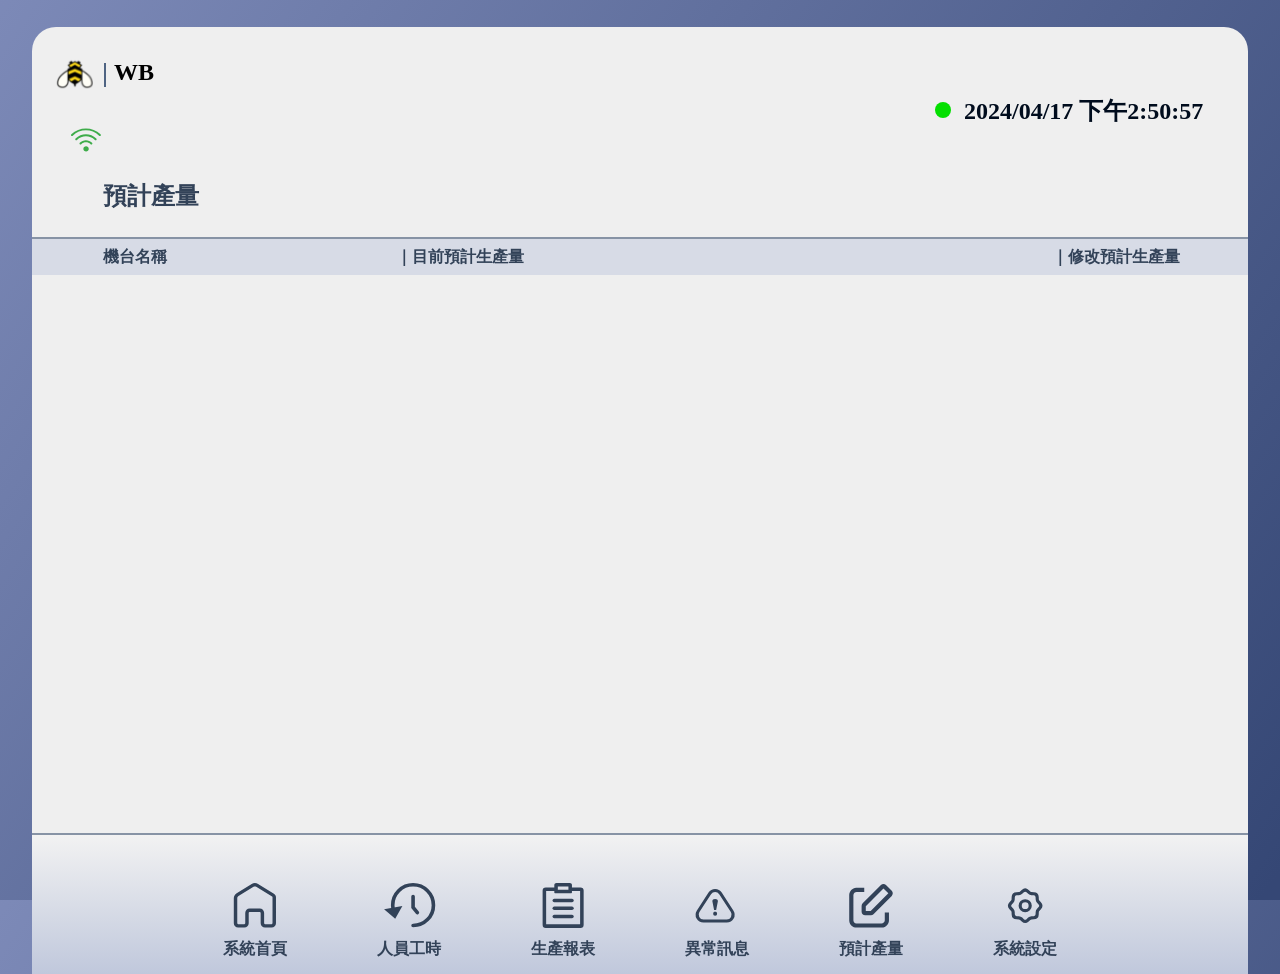
<file: 8_12/index.html>
<!DOCTYPE html>
<html lang="en">
  <head>
    <meta charset="UTF-8" />
    <meta name="viewport" content="width=device-width, initial-scale=1.0" />
    <title>預計產量</title>
    <link rel="stylesheet" href="./style/style.css" />
  </head>
  <body>
    <div class="container">
      <div class="layout01">
        <svg
          class="img-bee"
          width="40"
          height="40"
          viewBox="0 0 40 40"
          fill="none"
          xmlns="http://www.w3.org/2000/svg"
          xmlns:xlink="http://www.w3.org/1999/xlink"
        >
          <mask
            id="mask0_39_93"
            style="mask-type: alpha"
            maskUnits="userSpaceOnUse"
            x="0"
            y="0"
            width="40"
            height="40"
          >
            <rect width="40" height="40" fill="#D9D9D9" />
          </mask>
          <g mask="url(#mask0_39_93)">
            <rect
              x="-2"
              y="2"
              width="46.6667"
              height="33.0046"
              fill="url(#pattern0_39_93)"
            />
          </g>
          <defs>
            <pattern
              id="pattern0_39_93"
              patternContentUnits="objectBoundingBox"
              width="1"
              height="1"
            >
              <use
                xlink:href="#image0_39_93"
                transform="scale(0.000285063 0.000403063)"
              />
            </pattern>
            <image
              id="image0_39_93"
              width="3508"
              height="2481"
              xlink:href="[data-uri]"
            />
          </defs>
        </svg>

        <div class="vector01"></div>
        <div class="WB">WB</div>
        <div class="top-right">
          <div class="green-light"></div>
          <span class="time">2024/04/17 下午2:50:57</span>
          <svg
            class="wifi-signal"
            width="30"
            height="24"
            viewBox="0 0 31 24"
            fill="none"
            xmlns="http://www.w3.org/2000/svg"
          >
            <path
              d="M15.4279 0C9.95761 -6.87787e-08 4.48815 2.06168 0.320612 6.18471C0.220531 6.27977 0.140629 6.39364 0.0855861 6.51964C0.0305429 6.64563 0.00146448 6.78123 5.39061e-05 6.91848C-0.00135667 7.05574 0.0249289 7.19189 0.0773713 7.31897C0.129814 7.44605 0.207359 7.5615 0.305465 7.65856C0.403571 7.75561 0.520266 7.83233 0.648716 7.88421C0.777166 7.93609 0.914789 7.9621 1.05353 7.9607C1.19226 7.95931 1.32932 7.93054 1.45668 7.87608C1.58404 7.82163 1.69913 7.74258 1.79522 7.64357C9.33323 0.186071 21.5239 0.186071 29.0619 7.64357C29.158 7.74258 29.2731 7.82163 29.4005 7.87608C29.5278 7.93054 29.6649 7.95931 29.8036 7.9607C29.9424 7.9621 30.08 7.93609 30.2084 7.88421C30.3369 7.83233 30.4536 7.75561 30.5517 7.65855C30.6498 7.56149 30.7273 7.44605 30.7798 7.31897C30.8322 7.19189 30.8585 7.05574 30.8571 6.91848C30.8557 6.78123 30.8266 6.64563 30.7716 6.51964C30.7165 6.39364 30.6366 6.27977 30.5365 6.18471C26.369 2.06168 20.8982 0 15.4279 0ZM15.4279 6.13501C11.5444 6.13501 7.66189 7.59708 4.70506 10.5223C4.60498 10.6174 4.52508 10.7313 4.47004 10.8573C4.41499 10.9833 4.38591 11.1189 4.3845 11.2561C4.38309 11.3934 4.40938 11.5295 4.46182 11.6566C4.51426 11.7837 4.59181 11.8991 4.68991 11.9962C4.78802 12.0932 4.90471 12.17 5.03316 12.2218C5.16162 12.2737 5.29924 12.2997 5.43798 12.2983C5.57671 12.2969 5.71377 12.2682 5.84113 12.2137C5.96849 12.1593 6.08358 12.0802 6.17967 11.9812C11.2962 6.91927 19.5609 6.91927 24.6775 11.9812C24.7736 12.0802 24.8887 12.1593 25.016 12.2137C25.1434 12.2682 25.2804 12.2969 25.4192 12.2983C25.5579 12.2997 25.6955 12.2737 25.824 12.2218C25.9524 12.17 26.0691 12.0932 26.1672 11.9962C26.2653 11.8991 26.3429 11.7837 26.3953 11.6566C26.4478 11.5295 26.474 11.3934 26.4726 11.2561C26.4712 11.1189 26.4421 10.9833 26.3871 10.8573C26.3321 10.7313 26.2522 10.6174 26.1521 10.5223C23.1953 7.59708 19.3114 6.13501 15.4279 6.13501ZM15.4279 12.2687C13.1313 12.2687 10.8343 13.1325 9.08816 14.86C8.89261 15.0536 8.78283 15.3161 8.78296 15.5899C8.78308 15.8636 8.89311 16.126 9.08884 16.3195C9.28456 16.5129 9.54995 16.6216 9.82662 16.6214C10.1033 16.6213 10.3686 16.5125 10.5641 16.3188C13.2592 13.6525 17.5979 13.6525 20.293 16.3188C20.3891 16.4178 20.5042 16.4969 20.6316 16.5513C20.7589 16.6058 20.896 16.6346 21.0347 16.636C21.1735 16.6374 21.3111 16.6114 21.4395 16.5595C21.568 16.5076 21.6847 16.4309 21.7828 16.3338C21.8809 16.2368 21.9584 16.1213 22.0109 15.9942C22.0633 15.8671 22.0896 15.731 22.0882 15.5937C22.0868 15.4565 22.0577 15.3209 22.0027 15.1949C21.9476 15.0689 21.8677 14.955 21.7676 14.86C20.0215 13.1325 17.7245 12.2687 15.4279 12.2687ZM15.5596 18.4977C14.8221 18.4977 14.1148 18.7876 13.5932 19.3035C13.0717 19.8194 12.7788 20.5192 12.7788 21.2489C12.7788 21.9785 13.0717 22.6783 13.5932 23.1942C14.1148 23.7102 14.8221 24 15.5596 24C16.2971 24 17.0044 23.7102 17.526 23.1942C18.0475 22.6783 18.3405 21.9785 18.3405 21.2489C18.3405 20.5192 18.0475 19.8194 17.526 19.3035C17.0044 18.7876 16.2971 18.4977 15.5596 18.4977Z"
              fill="#3EAC4A"
            />
          </svg>
        </div>
      </div>
      <span> 預計產量 </span>

      <div class="layout02">
        <div class="Vector-239"></div>
        <div class="title">
          <span class="title01">機台名稱</span>
          <span class="title02">｜目前預計生產量</span>
          <span class="title03">｜修改預計生產量</span>
        </div>
      </div>
      <div class="Vector-239"></div>
      <div class="bottom">
        <div class="layout03">
          <div class="button01" id="button">
            <button>
              <svg
                class="svg01"
                id="svg"
                width="57"
                height="57"
                viewBox="0 0 49 52"
                fill="none"
                xmlns="http://www.w3.org/2000/svg"
              >
                <path
                  class="button1-path01"
                  fill-rule="evenodd"
                  clip-rule="evenodd"
                  d="M25.9427 4.44589C24.9778 3.85137 23.7602 3.85137 22.7953 4.44589L5.42631 15.1476C4.53986 15.6938 4 16.6606 4 17.7018V46.5495C4 47.1018 4.44772 47.5495 5 47.5495H12.2388C12.7911 47.5495 13.2388 47.1018 13.2388 46.5495V34.5863C13.2388 31.8249 15.4774 29.5863 18.2388 29.5863H30.0427C32.8041 29.5863 35.0427 31.8249 35.0427 34.5863V46.5495C35.0427 47.1018 35.4904 47.5495 36.0427 47.5495H43.738C44.2903 47.5495 44.738 47.1018 44.738 46.5495V16.5849C44.738 16.2378 44.5581 15.9156 44.2626 15.7335L25.9427 4.44589ZM20.6971 1.0404C22.9485 -0.346802 25.7895 -0.346801 28.041 1.0404L46.3608 12.328C47.8382 13.2383 48.738 14.8496 48.738 16.5849V46.5495C48.738 49.3109 46.4994 51.5495 43.738 51.5495H36.0427C33.2813 51.5495 31.0427 49.3109 31.0427 46.5495V34.5863C31.0427 34.0341 30.595 33.5863 30.0427 33.5863H18.2388C17.6865 33.5863 17.2388 34.0341 17.2388 34.5863V46.5495C17.2388 49.3109 15.0002 51.5495 12.2388 51.5495H5C2.23858 51.5495 0 49.3109 0 46.5495V17.7018C0 15.2723 1.25968 13.0166 3.32805 11.7422L20.6971 1.0404Z"
                  fill="#324258"
                />
              </svg>
            </button>
            <span class="label01" id="label">系統首頁</span>
          </div>
          <div class="button02" id="button">
            <button>
              <svg
                class="svg02"
                id="svg"
                width="57"
                height="57"
                viewBox="0 0 60 50"
                fill="none"
                xmlns="http://www.w3.org/2000/svg"
              >
                <path
                  d="M34.5342 47.2516C47.0301 47.2516 57.16 37.1217 57.16 24.6258C57.16 12.1299 47.0301 2 34.5342 2C22.0384 2 11.9084 12.1299 11.9084 24.6258C11.9084 27.4118 12.412 30.0801 13.333 32.5448"
                  stroke="#324258"
                  stroke-width="4"
                  stroke-linecap="round"
                />
                <path
                  class="svg02-path02"
                  d="M14.7036 39.5895L2.31662 29.1367L22.6084 25.4399L14.7036 39.5895Z"
                  fill="#324258"
                />
                <path
                  d="M34.5342 15.0992V27.0076L39.2975 32.9617"
                  stroke="#324258"
                  stroke-width="4"
                  stroke-linecap="round"
                />
              </svg>
            </button>
            <span class="label02" id="label">人員工時</span>
          </div>
          <div class="button03" id="button">
            <button>
              <svg
                class="svg03"
                id="svg"
                width="57"
                height="57"
                viewBox="0 0 51 51"
                fill="none"
                xmlns="http://www.w3.org/2000/svg"
              >
                <path
                  d="M33.6989 6.98193H45.2965C46.1802 6.98193 46.8965 7.69828 46.8965 8.58193V47.275C46.8965 48.1587 46.1802 48.875 45.2965 48.875H5.99654C5.11289 48.875 4.39655 48.1587 4.39655 47.275V8.58193C4.39655 7.69828 5.11289 6.98193 5.99655 6.98193H18.6376"
                  stroke="#324258"
                  stroke-width="4"
                />
                <mask id="path-2-inside-1_39_77" fill="white">
                  <path
                    d="M15.6453 2.4C15.6453 1.07452 16.7198 0 18.0453 0H33.2453C34.5708 0 35.6453 1.07452 35.6453 2.4V10.837C35.6453 11.2788 35.2872 11.637 34.8453 11.637H16.4453C16.0035 11.637 15.6453 11.2788 15.6453 10.837V2.4Z"
                  />
                </mask>
                <path
                  d="M15.6453 2.4C15.6453 1.07452 16.7198 0 18.0453 0H33.2453C34.5708 0 35.6453 1.07452 35.6453 2.4V10.837C35.6453 11.2788 35.2872 11.637 34.8453 11.637H16.4453C16.0035 11.637 15.6453 11.2788 15.6453 10.837V2.4Z"
                  stroke="#324258"
                  stroke-width="8"
                  mask="url(#path-2-inside-1_39_77)"
                />
                <path
                  d="M15.6453 19.7826H35.6453"
                  stroke="#324258"
                  stroke-width="4"
                  stroke-linecap="round"
                  stroke-linejoin="round"
                />
                <path
                  d="M15.6453 28.6425H35.6453"
                  stroke="#324258"
                  stroke-width="4"
                  stroke-linecap="round"
                  stroke-linejoin="round"
                />
                <path
                  d="M15.6453 37.9512H35.6453"
                  stroke="#324258"
                  stroke-width="4"
                  stroke-linecap="round"
                  stroke-linejoin="round"
                />
              </svg>
            </button>
            <span class="label03" id="label">生產報表</span>
          </div>
          <div class="button04" id="button">
            <button>
              <svg
                class="svg04"
                id="svg"
                width="80"
                height="80"
                viewBox="0 0 60 60"
                fill="none"
                xmlns="http://www.w3.org/2000/svg"
              >
                <path
                  d="M50.1204 37.6234L34.6197 13.8556C31.266 8.71332 23.734 8.71334 20.3803 13.8556L4.87961 37.6234C1.19226 43.2773 5.24921 50.7666 11.9993 50.7666H43.0007C49.7508 50.7666 53.8077 43.2773 50.1204 37.6234Z"
                  stroke="#324258"
                  stroke-width="4"
                />
                <path
                  class="svg04-path02"
                  fill-rule="evenodd"
                  clip-rule="evenodd"
                  d="M30.0866 41.1032C30.0866 42.8456 29.2471 43.7484 27.5007 43.7484C25.7583 43.7484 24.9148 42.8456 24.9148 41.1032C24.9148 39.3014 25.7583 38.4579 27.5007 38.4579C29.2471 38.4579 30.0866 39.3014 30.0866 41.1032"
                  fill="#324258"
                />
                <path
                  class="svg04-path03"
                  fill-rule="evenodd"
                  clip-rule="evenodd"
                  d="M31.108 24.8149L28.9549 35.5729C28.9128 35.7832 28.7281 35.9346 28.5136 35.9346H26.4874C26.2728 35.9346 26.0881 35.7831 26.0461 35.5727L23.8968 24.8149C23.8335 24.6327 23.8335 24.3951 23.8335 24.1536C23.8335 22.229 25.0373 21.2667 27.5004 21.2667C29.9675 21.2667 31.1674 22.229 31.1674 24.1536C31.1674 24.3951 31.1674 24.6327 31.108 24.8149Z"
                  fill="#324258"
                />
              </svg>
            </button>
            <span class="label04" id="label">異常訊息</span>
          </div>
          <div class="button05" id="button">
            <button>
              <svg
                class="svg05"
                id="svg"
                width="57"
                height="57"
                viewBox="0 0 45 45"
                fill="none"
                xmlns="http://www.w3.org/2000/svg"
              >
                <path
                  fill-rule="evenodd"
                  clip-rule="evenodd"
                  d="M32.4422 2.06649L14.1463 20.3623C13.4687 21.04 13.1026 21.9191 13.1026 22.8784V28.6561C13.1026 30.6183 14.6983 32.2158 16.6599 32.2158H22.4401C23.3993 32.2158 24.2785 31.8498 24.9561 31.1721L43.252 12.8763C44.6403 11.488 44.6403 9.23256 43.252 7.84426L37.4742 2.06649C36.0859 0.678193 33.8305 0.678193 32.4422 2.06649ZM34.9565 5.46751L39.8503 10.3584L22.1793 28.0294H17.2856V23.1384L34.9565 5.46751ZM15.7564 9.03093V4.84593H8.14711L7.67875 4.8606C3.80592 5.10387 0.719971 8.342 0.719971 12.2731V37.1689L0.734631 37.6376C0.977743 41.5127 4.21384 44.5985 8.14711 44.5985H33.0405L33.509 44.5838C37.3828 44.3407 40.4676 41.1035 40.4676 37.1689V29.562H36.2826V37.1689L36.2635 37.5205C36.0861 39.1385 34.7009 40.4135 33.0405 40.4135H8.14711L7.79587 40.3943C6.17953 40.2169 4.90497 38.8312 4.90497 37.1689V12.2731L4.92415 11.9221C5.10161 10.307 6.48786 9.03093 8.14711 9.03093H15.7564Z"
                  fill="#324258"
                />
                <mask
                  id="mask0_39_86"
                  style="mask-type: luminance"
                  maskUnits="userSpaceOnUse"
                  x="0"
                  y="1"
                  width="45"
                  height="44"
                >
                  <path
                    fill-rule="evenodd"
                    clip-rule="evenodd"
                    d="M32.4422 2.06649L14.1463 20.3623C13.4687 21.04 13.1026 21.9191 13.1026 22.8784V28.6561C13.1026 30.6183 14.6983 32.2158 16.6599 32.2158H22.4401C23.3993 32.2158 24.2785 31.8498 24.9561 31.1721L43.252 12.8763C44.6403 11.488 44.6403 9.23256 43.252 7.84426L37.4742 2.06649C36.0859 0.678193 33.8305 0.678193 32.4422 2.06649ZM34.9565 5.46751L39.8503 10.3584L22.1793 28.0294H17.2856V23.1384L34.9565 5.46751ZM15.7564 9.03093V4.84593H8.14711L7.67875 4.8606C3.80592 5.10387 0.719971 8.342 0.719971 12.2731V37.1689L0.734631 37.6376C0.977743 41.5127 4.21384 44.5985 8.14711 44.5985H33.0405L33.509 44.5838C37.3828 44.3407 40.4676 41.1035 40.4676 37.1689V29.562H36.2826V37.1689L36.2635 37.5205C36.0861 39.1385 34.7009 40.4135 33.0405 40.4135H8.14711L7.79587 40.3943C6.17953 40.2169 4.90497 38.8312 4.90497 37.1689V12.2731L4.92415 11.9221C5.10161 10.307 6.48786 9.03093 8.14711 9.03093H15.7564Z"
                    fill="white"
                  />
                </mask>
                <g mask="url(#mask0_39_86)"></g>
              </svg>
            </button>
            <span class="label05" id="label">預計產量</span>
          </div>
          <div class="button06" id="button">
            <button>
              <svg
                class="svg06"
                id="svg"
                width="80"
                height="80"
                viewBox="0 0 57 57"
                fill="none"
                xmlns="http://www.w3.org/2000/svg"
              >
                <path
                  fill-rule="evenodd"
                  clip-rule="evenodd"
                  d="M31.7749 10.3103L33.891 12.2792C34.7008 13.0357 35.6428 13.4267 36.7496 13.4683L39.643 13.5771C41.9679 13.665 43.8219 15.5135 43.9077 17.8317L44.0191 20.7815C44.0609 21.8781 44.446 22.8082 45.1908 23.6156L47.1979 25.7858C48.7688 27.4862 48.7688 30.0844 47.1979 31.7848L45.1908 33.9549C44.446 34.7624 44.0609 35.6924 44.0191 36.7891L43.9077 39.7389C43.8219 42.057 41.9679 43.9056 39.643 43.9935L36.7496 44.1022C35.6428 44.1439 34.7008 44.5349 33.891 45.2891L31.7749 47.2579C30.0671 48.8474 27.4289 48.8474 25.7212 47.2579L23.6074 45.2891C22.7953 44.5349 21.8556 44.1439 20.7465 44.1022L17.853 43.9935C15.5281 43.9056 13.6742 42.057 13.5883 39.7389L13.4793 36.7891C13.4375 35.6924 13.0523 34.7624 12.3075 33.9549L10.2981 31.7848C8.72728 30.0844 8.72728 27.4862 10.2981 25.7858L12.3075 23.6156C13.0523 22.8082 13.4375 21.8781 13.4793 20.7815L13.5883 17.8317C13.6742 15.5135 15.5304 13.665 17.853 13.5771L20.7465 13.4683C21.8556 13.4267 22.7953 13.0357 23.6074 12.2792L25.7212 10.3103C27.4289 8.72322 30.0671 8.72322 31.7749 10.3103Z"
                  stroke="#324258"
                  stroke-width="4"
                  stroke-linecap="round"
                />
                <path
                  fill-rule="evenodd"
                  clip-rule="evenodd"
                  d="M28.7492 35.0562C32.2505 35.0562 35.1091 32.2383 35.1091 28.7865C35.1091 25.3323 32.2505 22.5144 28.7492 22.5144C25.2455 22.5144 22.3892 25.3323 22.3892 28.7865C22.3892 32.2383 25.2455 35.0562 28.7492 35.0562Z"
                  stroke="#324258"
                  stroke-width="4"
                  stroke-linecap="round"
                />
              </svg>
            </button>
            <span class="label06" id="label">系統設定</span>
          </div>
        </div>
      </div>
    </div>
  </body>
</html>
</file>
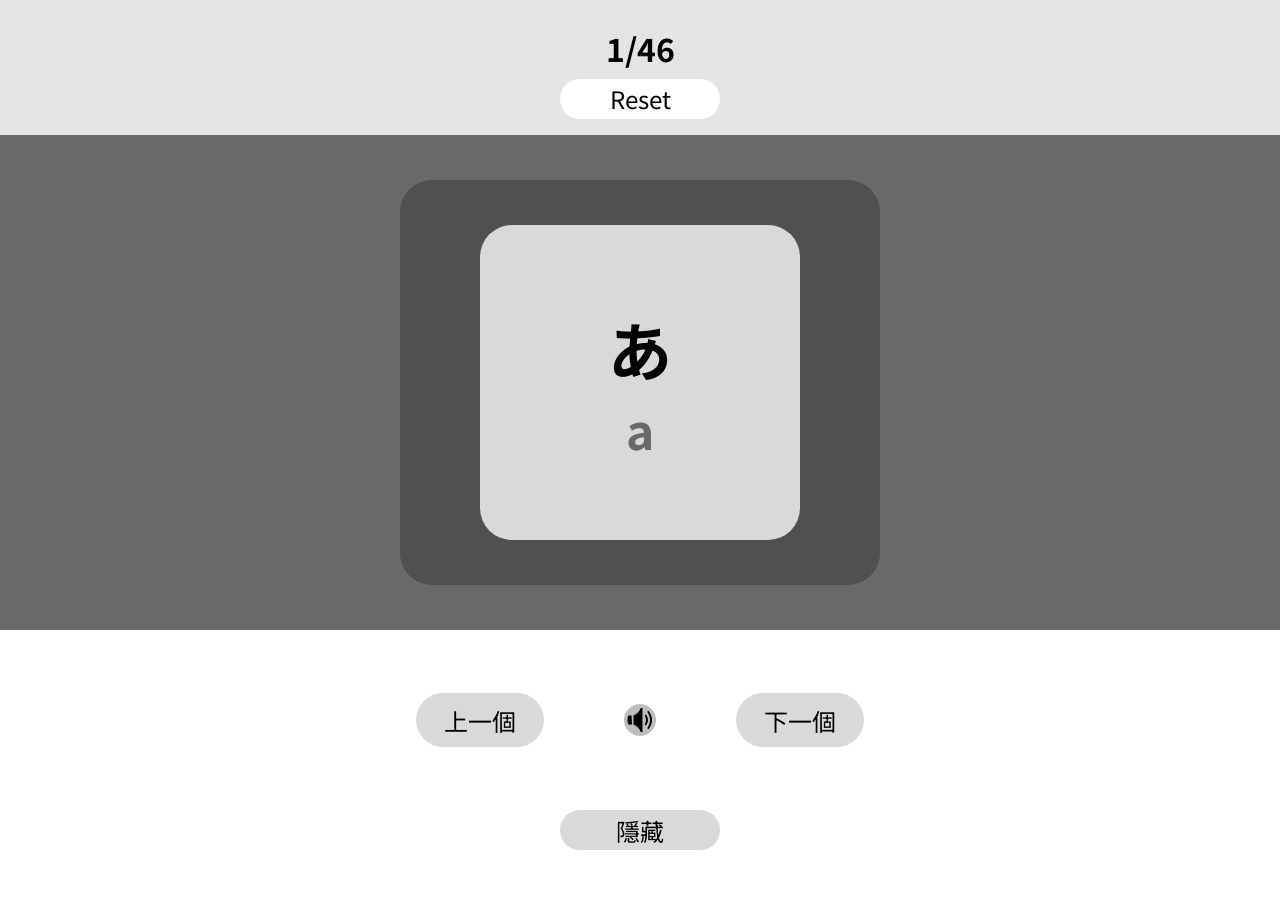
<file: Japanese_50s/index.html>
<!DOCTYPE html>
<html lang="zh">
  <head>
    <meta charset="UTF-8" />
    <meta name="viewport" content="width=device-width, initial-scale=1.0" />
    <title>五十音練習字卡</title>
    <link rel="preconnect" href="https://fonts.googleapis.com" />
    <link rel="preconnect" href="https://fonts.gstatic.com" crossorigin />
    <link
      href="https://fonts.googleapis.com/css2?family=Noto+Sans+TC:wght@400;500&display=swap"
      rel="stylesheet"
    />
    <link rel="stylesheet" href="./style/style.css" />
  </head>
  <body>
    <header>
      <h1>1 / 46</h1>
      <button>Reset</button>
    </header>

    <main>
      <div class="cardBorder"></div>
    </main>

    <footer>
      <section class="audio"></section>
      <section class="footer1">
        <button class="pre">上一個</button>
        <img class="speak" src="./icon/icons8-volume-64.png" alt="發聲" />
        <button class="next">下一個</button>
      </section>

      <section class="footer2">
        <button class="hide">隱藏</button>
      </section>
    </footer>
  </body>
  <script src="./app.js"></script>
</html>
</file>
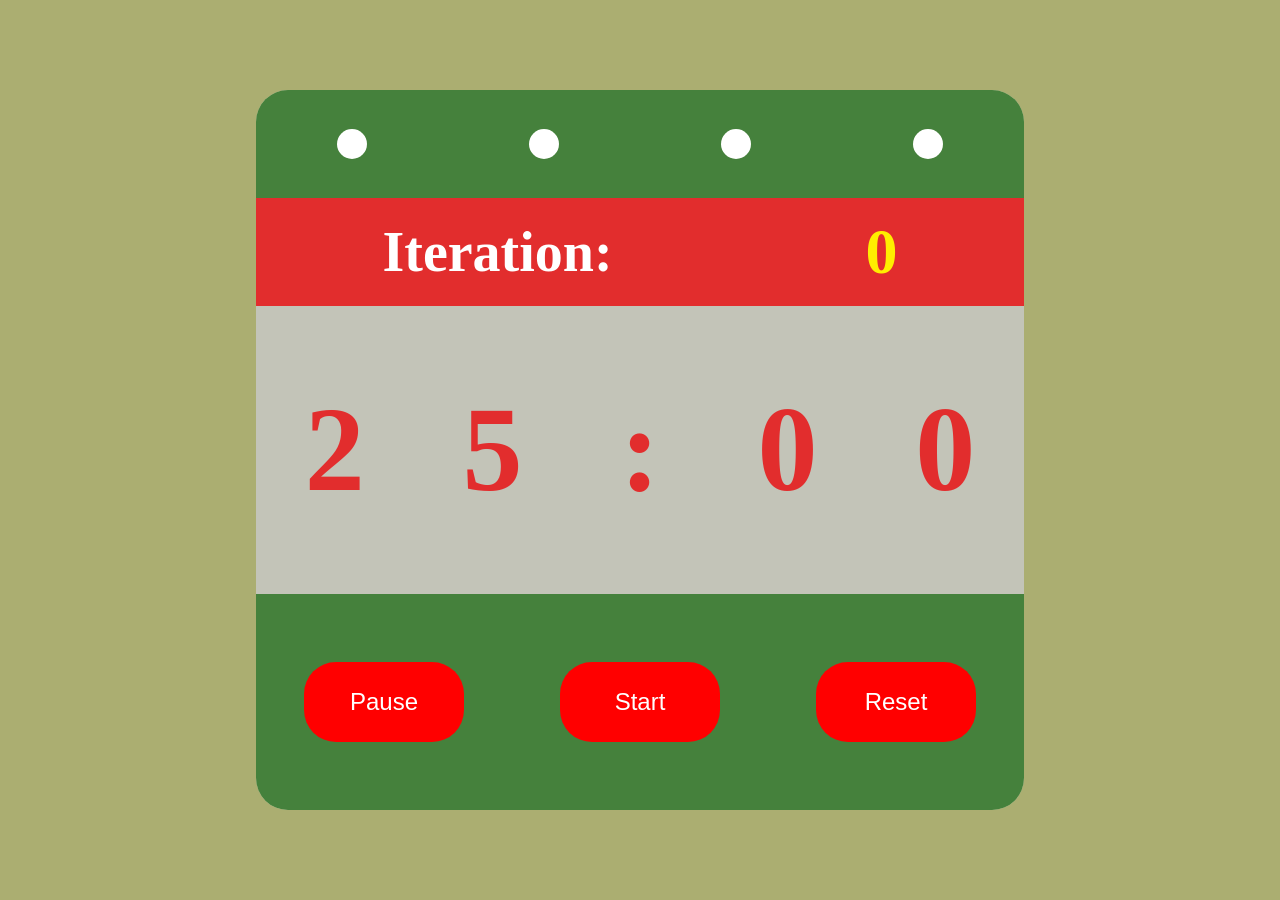
<file: Pomodoro Timer/index.html>
<!DOCTYPE html>
<html lang="en">
  <head>
    <meta charset="UTF-8" />
    <meta name="viewport" content="width=device-width, initial-scale=1.0" />
    <title>Pomodoro Timer</title>
    <link rel="stylesheet" href="./Style/style.css" />
  </head>
  <body>
    <div class="border">
      <header>
        <div class="t1"></div>
        <div class="t2"></div>
        <div class="t3"></div>
        <div class="t4"></div>
      </header>
      <div class="mid_one">
        <h1>Iteration:</h1>
        <h2>0</h2>
      </div>
      <div class="mid_two">
        <h1 class="minute_ten_digits">2</h1>
        <h1 class="minute_digit">5</h1>
        <h1>:</h1>
        <h1 class="second_ten_digits">0</h1>
        <h1 class="second_digit">0</h1>
      </div>
      <footer>
        <button class="left">Pause</button>
        <button class="mid">Start</button>
        <button class="right">Reset</button>
      </footer>
    </div>
  </body>
  <script src="./index.js"></script>
</html>
</file>
<file: 8_12/style/style.css>
* {
  margin: 0;
  padding: 0;
}
body {
  display: flex;
  flex-direction: column;
  justify-content: flex-end;
  align-items: center;
  height: 100vh;
  background-image: linear-gradient(125deg, #7d8ab8 -1%, #354775 99%);
}
.container {
  position: absolute;
  background-color: #efefef;
  height: auto;
  height: 97vh;
  width: 95vw;
  border-radius: 1.5rem 1.5rem 0 0;
}
.layout01 {
  padding: 28px 23px;
}
.img-bee {
  vertical-align: middle;
}
.vector01 {
  display: inline-block;
  vertical-align: middle;
  position: relative;
  left: 5px;
  width: 2px;
  height: 24px;
  background-color: #4f6483;
}
.WB {
  display: inline-block;
  vertical-align: middle;
  position: relative;
  height: 24px;
  left: 9px;
  bottom: 4px;
  font-family: Inter;
  font-size: 24px;
  font-weight: bold;
  font-stretch: normal;
  font-style: normal;
  line-height: normal;
  letter-spacing: normal;
  text-align: left;
  color: #000;
}

.top-right {
  display: inline-block;
}

.green-light {
  display: inline-block;
  vertical-align: middle;
  margin: 0 0 0 1304px;
  width: 16px;
  height: 16px;
  border-radius: 50%;
  background-color: #04df00;
}
.time {
  display: inline-block;
  position: relative;
  left: 9px;
  vertical-align: middle;
  height: 29px;
  font-family: Inter;
  font-size: 24px;
  font-weight: bold;
  font-stretch: normal;
  font-style: normal;
  line-height: normal;
  letter-spacing: normal;
  text-align: left;
  color: #000c1d;
}

.wifi-signal {
  /* vertical-align: middle; */
  position: relative;
  top: 4px;
  left: 16px;
}

span {
  position: relative;
  left: 71px;
  font-family: Inter;
  font-size: 24px;
  font-weight: bold;
  font-stretch: normal;
  font-style: normal;
  line-height: normal;
  letter-spacing: normal;
  text-align: left;
  color: #324258;
}

.layout02 {
  position: relative;
  top: 25px;
  height: 69vh;
}
.bottom {
  display: flex;
  justify-content: center;
  align-items: center;
  width: 95vw;
  background-image: linear-gradient(to bottom, #f2f2f2, #c0c8dc);
}
.layout03 {
  flex: 1;
  display: flex;
  justify-content: center;
  align-items: center;
  position: relative;
  height: 12.7vh;
  margin: 20px 0 0 0;
}

.Vector-239 {
  width: 95vw;
  height: 2px;
  background-color: #8793a5;
}

button {
  border: none;
  cursor: pointer;
  background: none;
}

.button01:hover button > svg > path {
  fill: #0057d0;
}
.button01:hover span {
  color: #0057d0;
}

.button02:hover button > svg > path {
  stroke: #0057d0;
}
.button02:hover button > svg > .svg02-path02 {
  fill: #0057d0;
}
.button02:hover span {
  color: #0057d0;
}

.button03:hover button > svg > path {
  stroke: #0057d0;
}
.button03:hover span {
  color: #0057d0;
}

.button04:hover button > svg > path {
  stroke: #0057d0;
}
.button04:hover button > svg > .svg04-path02 {
  fill: #0057d0;
}
.button04:hover button > svg > .svg04-path03 {
  fill: #0057d0;
}
.button04:hover span {
  color: #0057d0;
}

.button05:hover button > svg > path {
  fill: #0057d0;
}
.button05:hover span {
  color: #0057d0;
}

.button06:hover button > svg > path {
  stroke: #0057d0;
}
.button06:hover span {
  color: #0057d0;
}

#svg {
  height: 5vh;
  width: 5vw;
}

#label {
  top: 0.5rem;
  left: 0;
  font-size: 1rem;
}

#button {
  margin: 0 45px;
  align-items: center;
}

.button01 {
  display: flex;
  flex-direction: column;
  cursor: pointer;
}
.button02 {
  position: relative;
  display: flex;
  flex-direction: column;
  cursor: pointer;
}
.button03 {
  position: relative;
  display: flex;
  flex-direction: column;
  cursor: pointer;
}
.button04 {
  position: relative;
  display: flex;
  flex-direction: column;
  cursor: pointer;
}
.button05 {
  position: relative;
  display: flex;
  flex-direction: column;
  cursor: pointer;
}
.button06 {
  position: relative;
  display: flex;
  flex-direction: column;
  cursor: pointer;
}

.title {
  display: flex;
  align-items: center;
  height: 4vh;
  background-color: #d7dbe6;
}
.title01 {
  font-size: 16px;
}
.title02 {
  position: relative;
  left: 300px;
  font-size: 16px;
}
.title03 {
  position: relative;
  left: 828px;
  font-size: 16px;
}

@media (max-width: 1450px) {
  .green-light {
    margin: 0 0 0 880px;
  }

  .layout03 {
    margin: 25px 0 0 0;
  }
}

@media (max-width: 940px) {
  .top-right {
    display: block;
  }
  .green-light {
    margin: 0 0 0 10px;
  }
  .title01 {
    font-size: 15px;
    left: 0rem;
  }
  .title02 {
    font-size: 15px;
    left: 3.5rem;
  }
  .title03 {
    font-size: 15px;
    left: 5.7rem;
  }

  .layout03 {
    margin: 15px 0 0 0;
  }

  #svg {
    height: 6vh;
    width: 6vw;
  }

  #label {
    top: 0.1rem;
    left: 0;
    font-size: 0.56rem;
  }

  #button {
    margin: 0 15px;
  }
}

@media (max-width: 940px), (max-height: 440px) {
  .time {
    font-size: 21px;
  }
  .wifi-signal {
    left: 10px;
    bottom: 5px;
  }
  .title > span {
    font-size: 10px;
  }
  .layout02 {
    height: 65vh;
  }

  #svg {
    height: 6vh;
    width: 7vw;
  }
  #label {
    top: 0.1rem;
    left: 0;
    font-size: 0.45rem;
  }
}
</file>
<file: Japanese_50s/style/style.css>
* {
  margin: 0%;
  padding: 0%;
  box-sizing: border-box;
  font-family: "Noto Sans TC", sans-serif;
}

header {
  background-color: #e4e4e4;
  height: 15vh;
  display: flex;
  flex-direction: column;
  align-items: center;
  justify-content: center;
}
header h1 {
  padding: 0.5rem;
}
header button {
  height: 2.5rem;
  width: 10rem;
  border: none;
  background-color: white;
  border-radius: 2rem;
  font-size: 1.5rem;
  cursor: pointer;
}

main {
  background-color: #696969;
  height: 55vh;
  display: flex;
  align-items: center;
  justify-content: center;
}
main .cardBorder {
  background-color: #505050;
  height: 45vh;
  width: 30rem;
  border-radius: 2rem;
  display: flex;
  align-items: center;
  justify-content: center;
}
main .cardBorder .card {
  background-color: #d9d9d9;
  height: 35vh;
  width: 20rem;
  border-radius: 2rem;
  display: flex;
  flex-direction: column;
  align-items: center;
  justify-content: center;
}
main .cardBorder .card h1 {
  font-size: 4rem;
}
main .cardBorder .card h3 {
  font-size: 3rem;
  color: #696969;
}

footer {
  display: flex;
  flex-direction: column;
  align-items: center;
  justify-content: center;
}
footer .footer1 {
  height: 20vh;
  display: flex;
  flex-wrap: wrap;
  align-items: center;
  justify-content: center;
}
footer .footer1 .pre {
  border: none;
  background-color: #d9d9d9;
  height: 30%;
  width: 10vw;
  border-radius: 2rem;
  font-size: 1.5rem;
  cursor: pointer;
}
footer .footer1 .speak {
  margin: 0 5rem;
  border: none;
  background-color: #bebebe;
  height: 2rem;
  width: 2rem;
  border-radius: 1rem;
  cursor: pointer;
}
footer .footer1 .next {
  border: none;
  background-color: #d9d9d9;
  height: 30%;
  width: 10vw;
  border-radius: 2rem;
  font-size: 1.5rem;
  cursor: pointer;
}
footer .footer2 button {
  border: none;
  background-color: #d9d9d9;
  height: 2.5rem;
  width: 10rem;
  border-radius: 2rem;
  font-size: 1.5rem;
  cursor: pointer;
}/*# sourceMappingURL=style.css.map */
</file>
<file: Pomodoro Timer/Style/style.css>
* {
  box-sizing: border-box;
  margin: 0;
  padding: 0;
}

body {
  display: flex;
  align-items: center;
  justify-content: center;
  background-color: rgba(118, 124, 24, 0.61);
  height: 100vh;
}
body .border {
  background-color: rgba(255, 255, 255, 0.706);
  height: 80vh;
  border-radius: 2rem;
}
body .border header {
  background-color: rgba(16, 95, 9, 0.746);
  height: 15%;
  max-width: 100%;
  border-radius: 2rem 2rem 0 0;
  display: flex;
  align-items: center;
  justify-content: space-around;
}
body .border header .t1,
body .border header .t2,
body .border header .t3,
body .border header .t4 {
  background-color: rgb(255, 255, 255);
  height: 30px;
  width: 30px;
  border-radius: 50%;
}
body .border .mid_one {
  background-color: rgb(226, 45, 45);
  height: 15%;
  max-width: 100%;
  display: flex;
  align-items: center;
  justify-content: space-around;
}
body .border .mid_one h1 {
  color: white;
  font-size: 3.5rem;
}
body .border .mid_one h2 {
  color: rgb(255, 238, 0);
  font-size: 4rem;
}
body .border .mid_two {
  background-color: rgba(123, 123, 123, 0.324);
  color: rgb(226, 45, 45);
  height: 40%;
  max-width: 100%;
  display: flex;
  align-items: center;
  justify-content: space-around;
}
body .border .mid_two h1 {
  font-size: 7.5rem;
}
body .border footer {
  background-color: rgba(16, 95, 9, 0.746);
  height: 30%;
  max-width: 100%;
  border-radius: 0 0 2rem 2rem;
}
body .border footer button:hover {
  background-color: white;
  color: red;
  cursor: pointer;
}
body .border footer .left {
  background-color: red;
  color: white;
  border: none;
  border-radius: 2rem;
  font-size: 1.5rem;
}
body .border footer .mid {
  background-color: red;
  color: white;
  border: none;
  border-radius: 2rem;
  font-size: 1.5rem;
}
body .border footer .right {
  background-color: red;
  color: white;
  border: none;
  border-radius: 2rem;
  font-size: 1.5rem;
}

@media (min-width: 810px) {
  .border {
    width: 60vw;
    max-width: 100%;
  }
  footer {
    display: flex;
    flex-direction: row;
    align-items: center;
    justify-content: space-around;
  }
  footer button {
    height: 5rem;
    width: 8rem;
  }
}
@media (max-width: 810px) {
  .border {
    width: 80vw;
    max-width: 100%;
  }
  footer {
    display: flex;
    flex-direction: column;
    align-items: center;
    justify-content: space-around;
  }
  footer button {
    height: 4rem;
    width: 10rem;
  }
}
@media (min-width: 1000px) {
  .border {
    width: 60vw;
    max-width: 100%;
  }
  footer {
    display: flex;
    flex-direction: row;
    align-items: center;
    justify-content: space-around;
  }
  footer button {
    height: 5rem;
    width: 10rem;
  }
}
@media (min-width: 1900px) {
  .border {
    width: 45vw;
    max-width: 100%;
  }
  footer {
    display: flex;
    flex-direction: row;
    align-items: center;
    justify-content: space-around;
  }
  footer button {
    height: 6rem;
    width: 15rem;
  }
}/*# sourceMappingURL=style.css.map */
</file>
